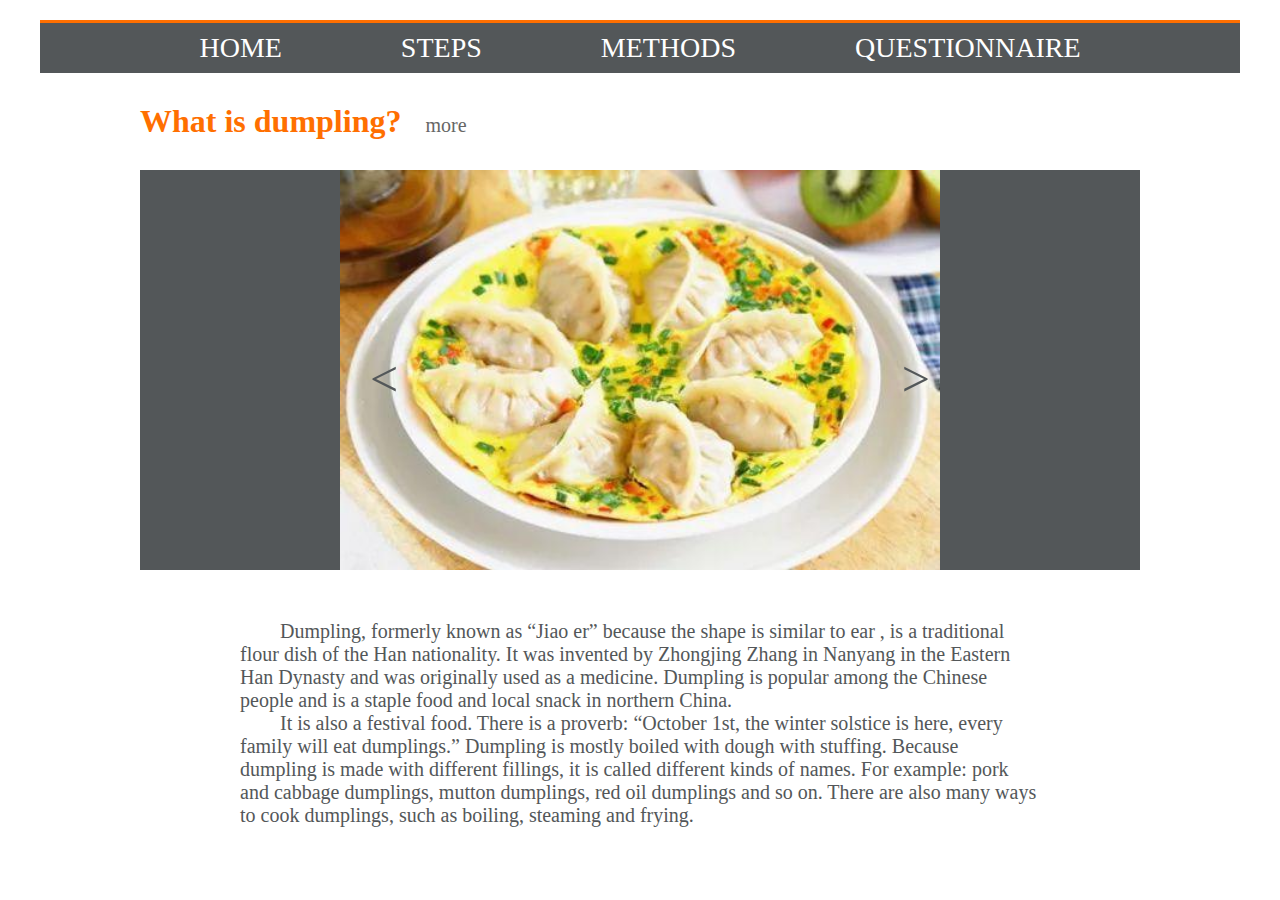
<file: index.html>
<!DOCTYPE html>
<html lang="en">

<head>
    <meta charset="UTF-8">
    <meta name="viewport" content="width=device-width, initial-scale=1.0">
    <title>dumpling</title>
    <link rel="stylesheet" href="style/home.css">
    <link rel="stylesheet" href="style/base.css">
</head>

<body>
    <nav class="nav">
        <div>
            <a href="index.html"> HOME</a>
            <a href="steps.html"> STEPS</a>
            <a href="methods.html"> METHODS</a>
            <a href="questionnaire.html"> QUESTIONNAIRE</a>
        </div>

    </nav>
    <section class="content">
        <h1>What is dumpling?</h1>
        <span><a href="https://en.wikipedia.org/wiki/Dumpling">more</a></span>
        <div>
            <div class="box1">
                <ul class="box2" style="left:-600px">
                    <!-- source：https://image.baidu.com/search/index?tn=baiduimage&ct=201326592&lm=-1&cl=2&ie=gb18030&word=%BD%C8%D7%D3&fr=ala&ala=1&alatpl=adress&pos=0&hs=2&xthttps=000000 -->
                    <!-- source：https://www.google.com/search?q=dumpling&sxsrf=ALeKk02L11r6E32l6JchElVYU9lD1PqIRw:1621924337460&source=lnms&tbm=isch&sa=X&ved=2ahUKEwjUhfL_muTwAhXOsJ4KHQwDAIQQ_AUoAnoECAIQBA&biw=1920&bih=969 -->
                    <li><img src="img/home/5.jpg" alt=""></li>
                    <li><img src="img/home/1.jpg" alt=""></li>
                    <li><img src="img/home/2.jpg" alt=""></li>
                    <li><img src="img/home/3.jpg" alt=""></li>
                    <li><img src="img/home/4.jpg" alt=""></li>
                    <li><img src="img/home/5.jpg" alt=""></li>
                    <li><img src="img/home/1.jpg" alt=""></li>
                </ul>
                <span class="arrow_left">&lt;</span>
                <span class="arrow_right">&gt;</span>
            </div>
        </div>


        <p>Dumpling, formerly known as “Jiao er” because the shape is similar to ear , is a traditional flour dish of
            the
            Han nationality. It was invented by Zhongjing Zhang in Nanyang in the Eastern Han Dynasty and was originally
            used as a medicine. Dumpling is popular among the Chinese people and is a staple food and local snack in
            northern China. <br> &nbsp; &nbsp; &nbsp; &nbsp; It is also a festival food. There is a proverb: “October
            1st, the winter
            solstice
            is
            here,
            every
            family will eat dumplings.” Dumpling is mostly boiled with dough with stuffing. Because dumpling is made
            with
            different fillings, it is called different kinds of names. For example: pork and cabbage dumplings, mutton
            dumplings, red oil dumplings and so on. There are also many ways to cook dumplings, such as boiling,
            steaming
            and frying.
        </p>
    </section>
    <script src="js/home.js"></script>


</body>

</html>
</file>
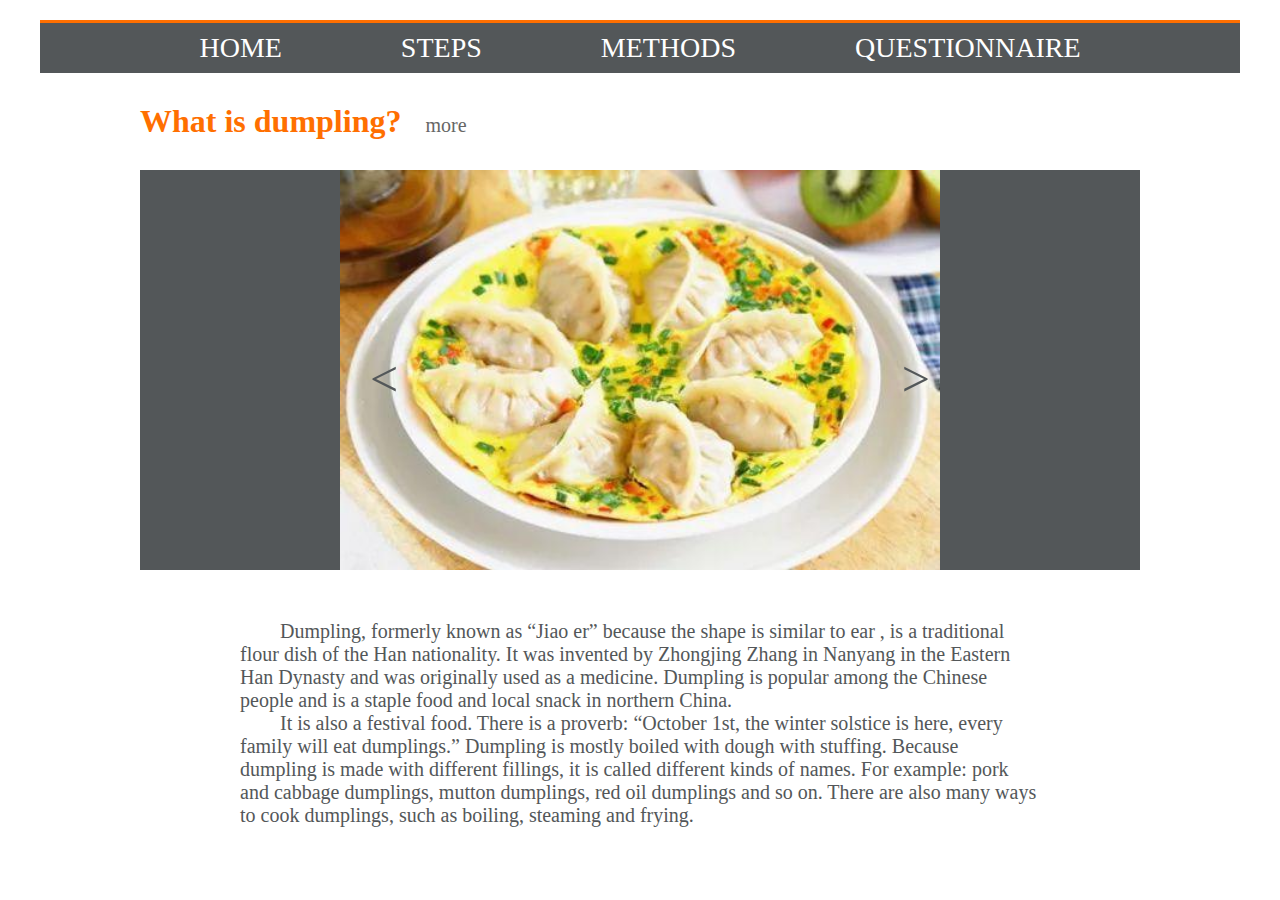
<file: home.html>
<!DOCTYPE html>
<html lang="en">

<head>
    <meta charset="UTF-8">
    <meta name="viewport" content="width=device-width, initial-scale=1.0">
    <title>dumpling</title>
    <link rel="stylesheet" href="style/home.css">
    <link rel="stylesheet" href="style/base.css">
</head>

<body>
    <nav class="nav">
        <div>
            <a href="home.html"> HOME</a>
            <a href="steps.html"> STEPS</a>
            <a href="methods.html"> METHODS</a>
            <a href="questionnaire.html"> QUESTIONNAIRE</a>
        </div>

    </nav>
    <section class="content">
        <h1>What is dumpling?</h1>
        <span><a href="https://en.wikipedia.org/wiki/Dumpling">more</a></span>
        <div>
            <div class="box1">
                <ul class="box2" style="left:-600px">
                    <!-- https://image.baidu.com/search/index?tn=baiduimage&ct=201326592&lm=-1&cl=2&ie=gb18030&word=%BD%C8%D7%D3&fr=ala&ala=1&alatpl=adress&pos=0&hs=2&xthttps=000000 -->
                    <li><img src="img/home/5.jpg" alt=""></li>
                    <li><img src="img/home/1.jpg" alt=""></li>
                    <li><img src="img/home/2.jpg" alt=""></li>
                    <li><img src="img/home/3.jpg" alt=""></li>
                    <li><img src="img/home/4.jpg" alt=""></li>
                    <li><img src="img/home/5.jpg" alt=""></li>
                    <li><img src="img/home/1.jpg" alt=""></li>
                </ul>
                <span class="arrow_left">&lt;</span>
                <span class="arrow_right">&gt;</span>
            </div>
        </div>


        <p>Dumpling, formerly known as “Jiao er” because the shape is similar to ear , is a traditional flour dish of
            the
            Han nationality. It was invented by Zhongjing Zhang in Nanyang in the Eastern Han Dynasty and was originally
            used as a medicine. Dumpling is popular among the Chinese people and is a staple food and local snack in
            northern China. <br> &nbsp; &nbsp; &nbsp; &nbsp; It is also a festival food. There is a proverb: “October
            1st, the winter
            solstice
            is
            here,
            every
            family will eat dumplings.” Dumpling is mostly boiled with dough with stuffing. Because dumpling is made
            with
            different fillings, it is called different kinds of names. For example: pork and cabbage dumplings, mutton
            dumplings, red oil dumplings and so on. There are also many ways to cook dumplings, such as boiling,
            steaming
            and frying.
        </p>
    </section>
    <script src="js/home.js"></script>


</body>

</html>
</file>
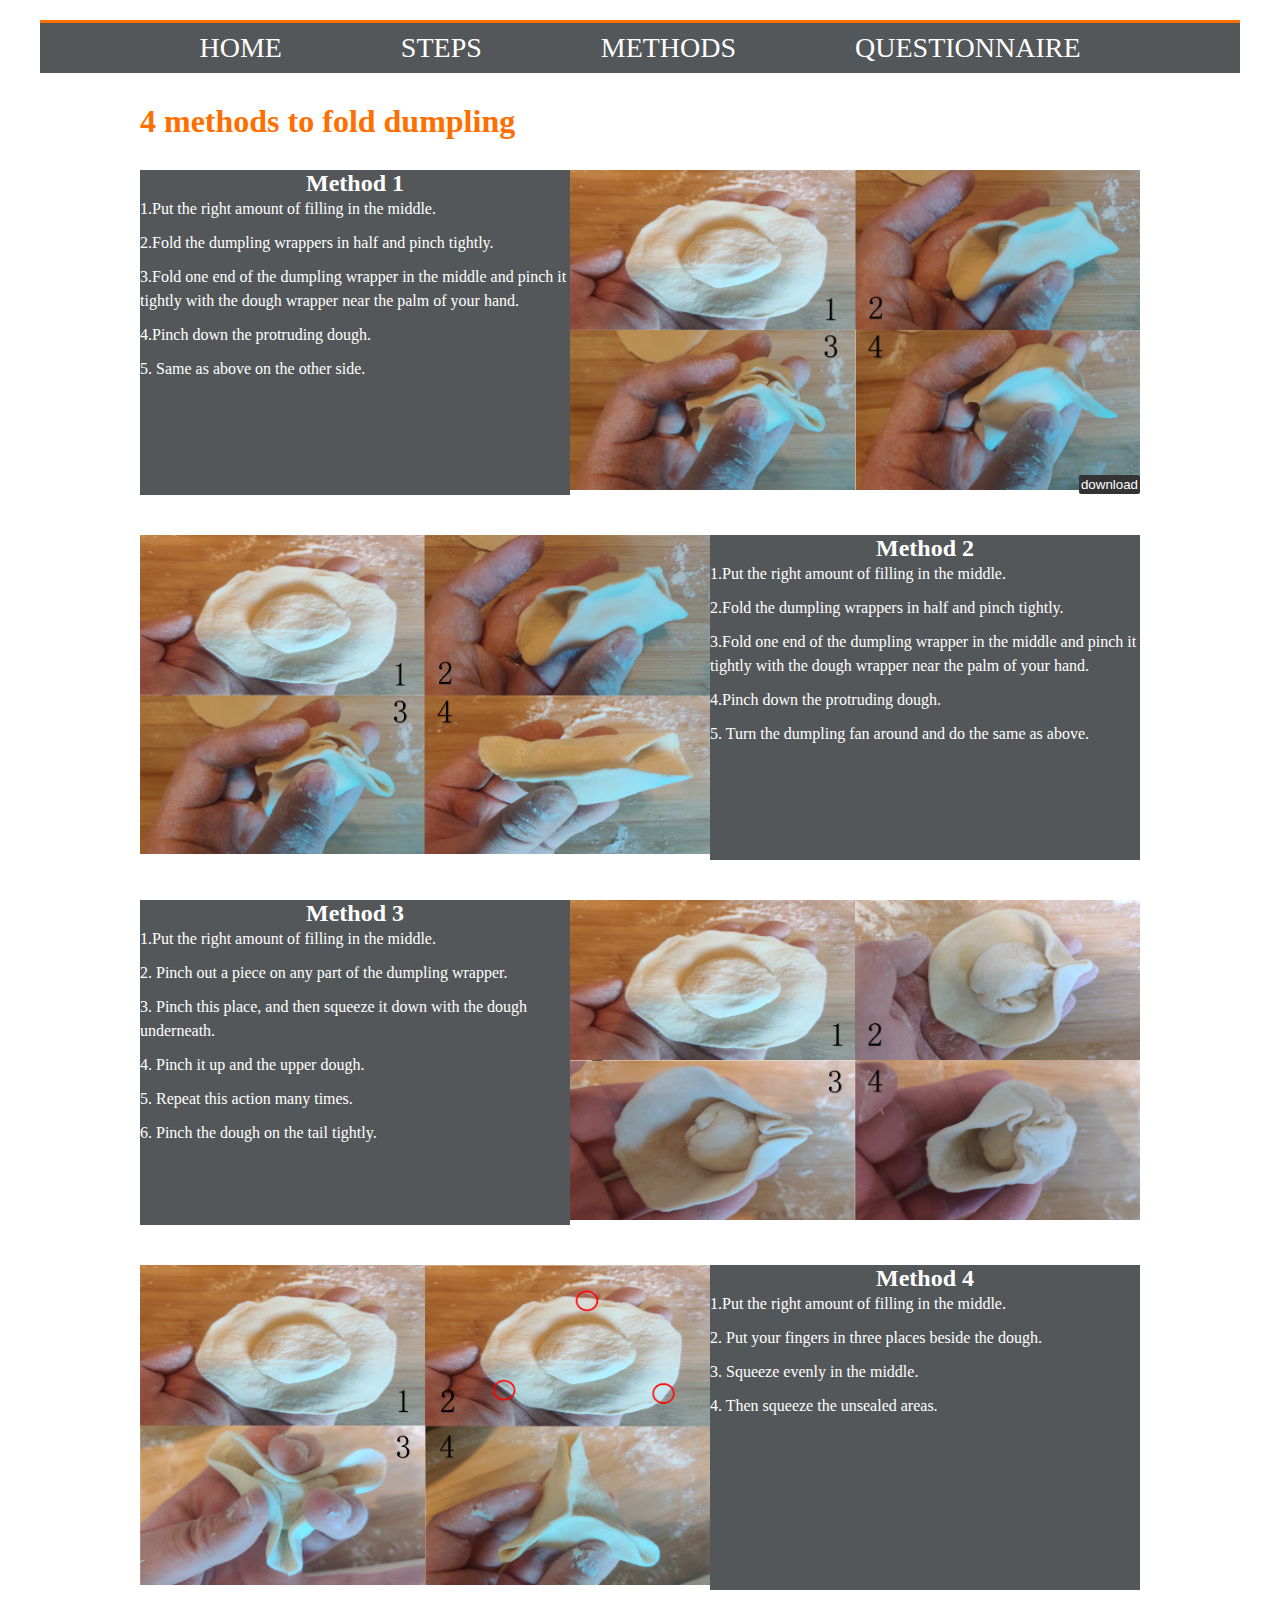
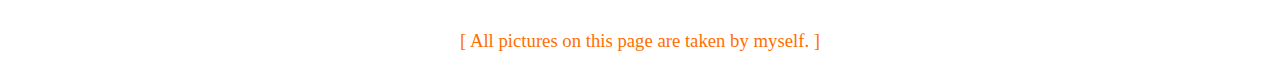
<file: methods.html>
<!DOCTYPE html>
<html lang="en">

<head>
    <meta charset="UTF-8">
    <meta name="viewport" content="width=device-width, initial-scale=1.0">
    <title>dumpling</title>
    <link rel="stylesheet" href="style/methods.css">
    <link rel="stylesheet" href="style/base.css">
</head>

<body>
    <nav class="nav">
        <div>
            <a href="index.html"> HOME</a>
            <a href="steps.html"> STEPS</a>
            <a href="methods.html"> METHODS</a>
            <a href="questionnaire.html"> QUESTIONNAIRE</a>
        </div>

    </nav>
    <section class="content">
        <h1>4 methods to fold dumpling</h1>

        <div class="items">
            <div class="left">
                <h2>Method 1</h2>
                <ul>
                    <li>1.Put the right amount of filling in the middle.</li>
                    <li>2.Fold the dumpling wrappers in half and pinch tightly.</li>
                    <li>3.Fold one end of the dumpling wrapper in the middle and pinch it tightly with the dough wrapper
                        near the palm of your hand.</li>
                    <li>4.Pinch down the protruding dough.</li>
                    <li>5. Same as above on the other side.</li>
                </ul>
            </div>
            <div class="right">
                <img src="img/methods/1.png" id="img1" alt="">
                <button>download</button>
            </div>
        </div>
        <div class="items">
            <div class="right">
                <img src="img/methods/2.png" alt="">
            </div>
            <div class="left">
                <h2>Method 2</h2>
                <ul>
                    <li>1.Put the right amount of filling in the middle.</li>
                    <li>2.Fold the dumpling wrappers in half and pinch
                        tightly.</li>
                    <li>3.Fold one end of the dumpling wrapper in the middle and pinch it tightly with the dough
                        wrapper near the palm of your hand.</li>
                    <li>4.Pinch down the protruding dough.</li>
                    <li>5. Turn the dumpling fan around
                        and do the same as above.</li>
                </ul>
            </div>

        </div>
        <div class="items">
            <div class="left">
                <h2>Method 3</h2>
                <ul>
                    <li>1.Put the right amount of filling in the middle.</li>
                    <li>2. Pinch out a piece on any part of the dumpling wrapper.</li>
                    <li>3. Pinch this place, and then squeeze it down with the dough underneath.</li>
                    <li>4. Pinch it up and the upper dough.</li>
                    <li>5. Repeat this action many times.</li>
                    <li>6. Pinch the dough on the tail tightly.</li>
                </ul>
            </div>
            <div class="right">
                <img src="img/methods/3.png" alt="">
            </div>
        </div>
        <div class="items">
            <div class="right">
                <img src="img/methods/4.png" alt="">
            </div>
            <div class="left">
                <h2>Method 4</h2>
                <ul>
                    <li>1.Put the right amount of filling in the middle.</li>
                    <li>2. Put your fingers in three places beside the dough.</li>
                    <li>3. Squeeze evenly in the middle.</li>
                    <li>4. Then squeeze the unsealed areas.</li>
                </ul>
            </div>

        </div>
        <h3>[ All pictures on this page are taken by myself. ]</h3>
    </section>
    <script src="js/methods.js"></script>


</body>

</html>
</file>
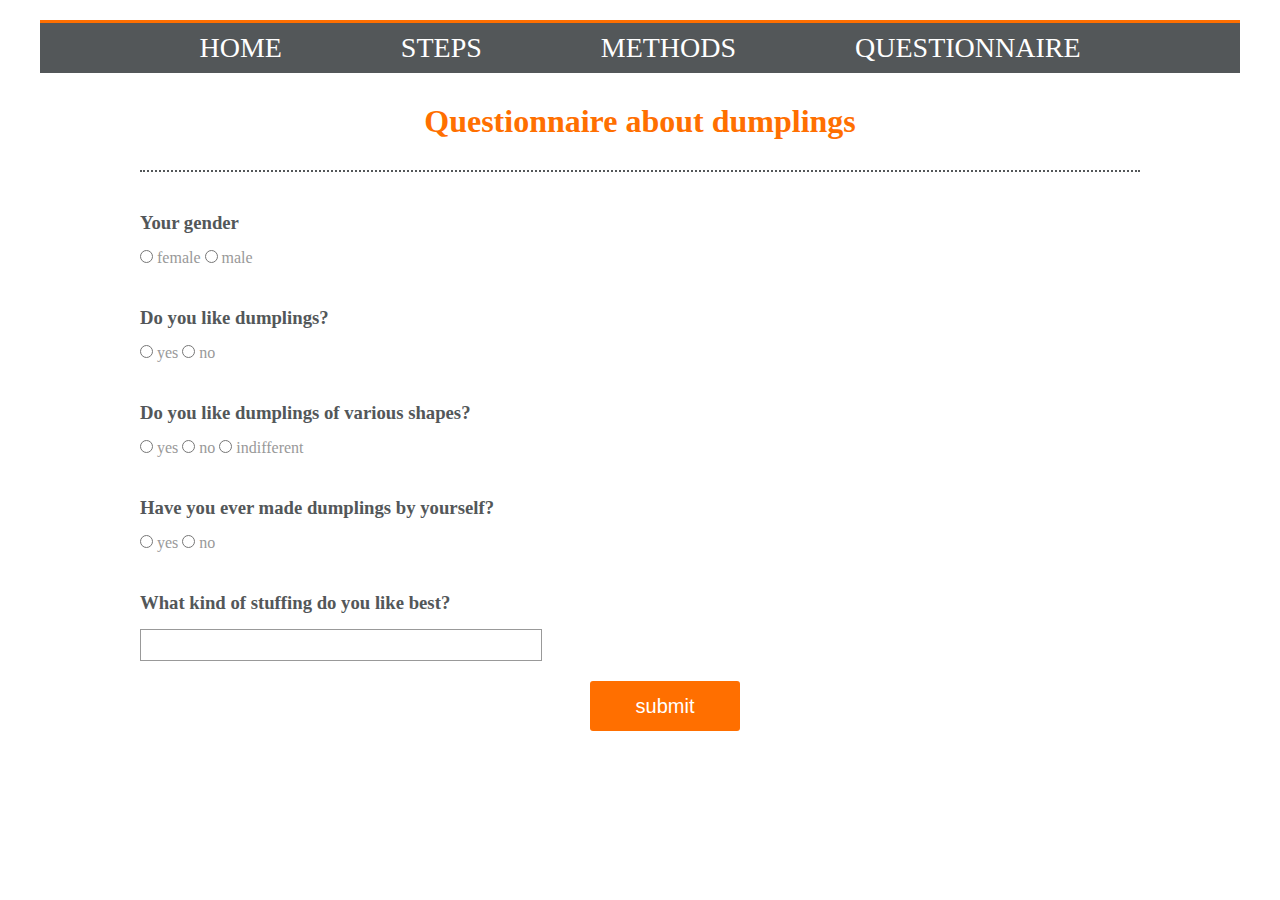
<file: questionnaire.html>
<!DOCTYPE html>
<html lang="en">

<head>
    <meta charset="UTF-8">
    <meta name="viewport" content="width=device-width, initial-scale=1.0">
    <title>dumpling</title>
    <link rel="stylesheet" href="style/questionnaire.css">
    <link rel="stylesheet" href="style/base.css">
</head>

<body>
    <nav class="nav">
        <div>
            <a href="index.html"> HOME</a>
            <a href="steps.html"> STEPS</a>
            <a href="methods.html"> METHODS</a>
            <a href="questionnaire.html"> QUESTIONNAIRE</a>
        </div>

    </nav>
    <section class="content">
        <h1>Questionnaire about dumplings</h1>
        <form name="dumplings" method="post"
            action="http://web.engr.oregonstate.edu/~zhangluy/tools/class-content/form_tests/check_request.php">
            <h3>Your gender</h3>
            <input type="radio" name="gender"> female
            <input type="radio" name="gender"> male
            <h3>Do you like dumplings?</h3>
            <input type="radio" name="Q1"> yes
            <input type="radio" name="Q1"> no
            <h3>Do you like dumplings of various shapes?</h3>
            <input type="radio" name="Q2"> yes
            <input type="radio" name="Q2"> no
            <input type="radio"> indifferent
            <h3>Have you ever made dumplings by yourself?</h3>
            <input type="radio" name="Q3"> yes
            <input type="radio" name="Q3"> no
            <h3>What kind of stuffing do you like best?</h3>
            <input type="text" name="Q4" class="text">
            <br>
            <input type="submit" class="submit" name="submit" value="submit">
        </form>

    </section>

</body>

</html>
</file>
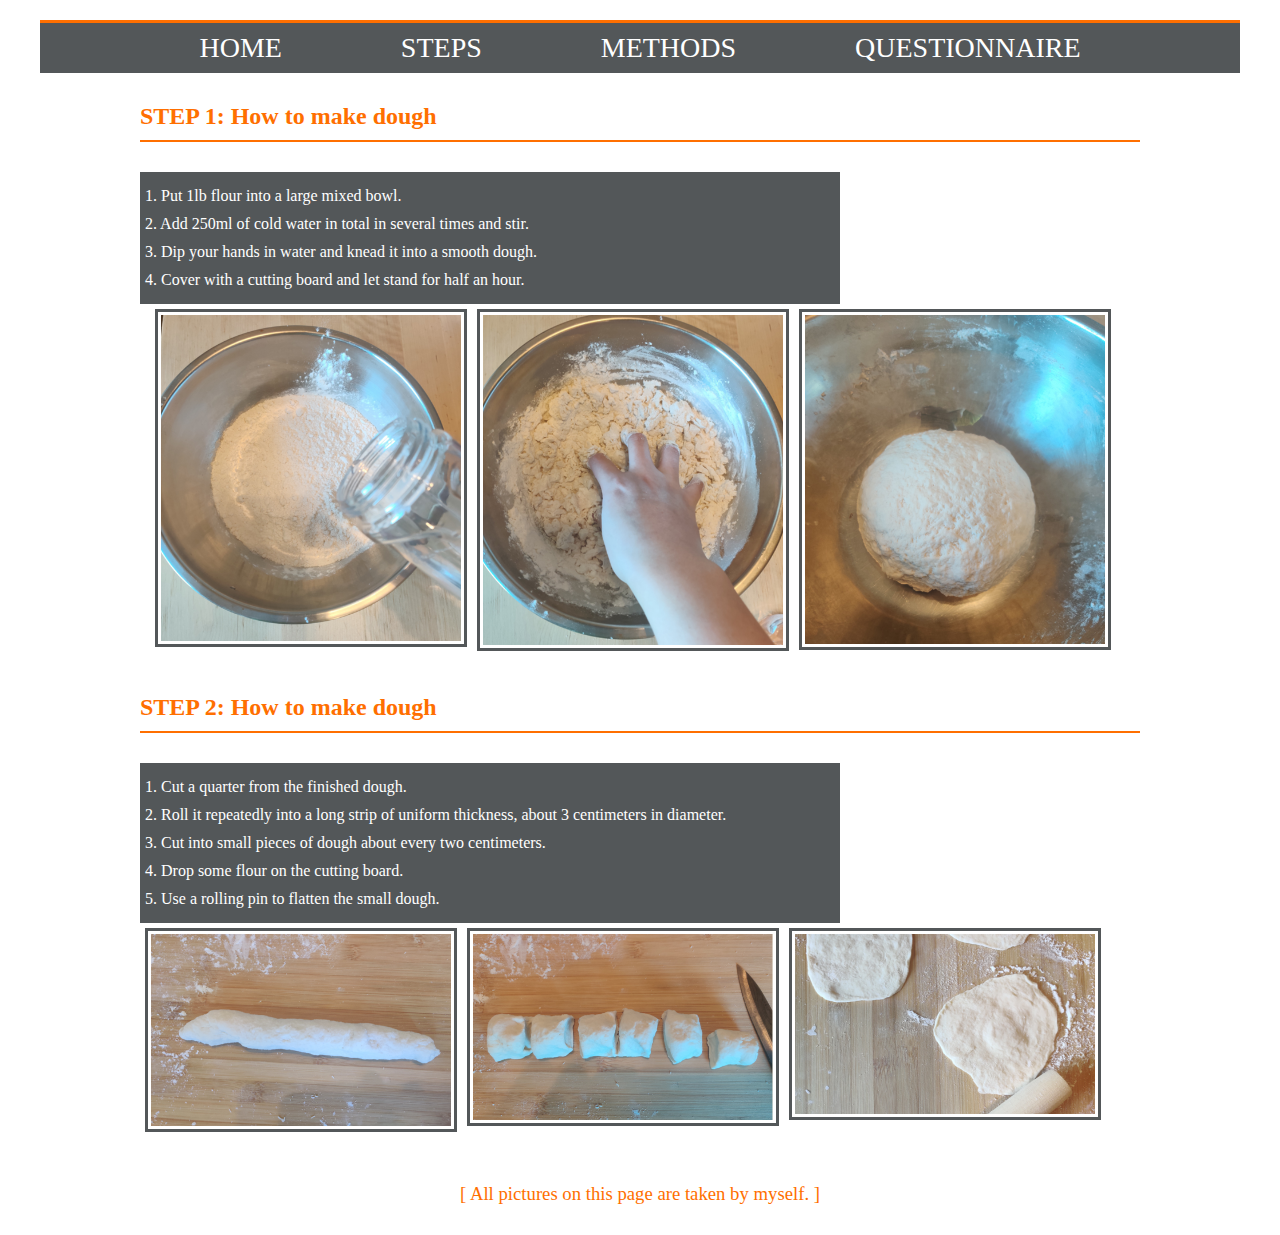
<file: steps.html>
<!DOCTYPE html>
<html lang="en">

<head>
    <meta charset="UTF-8">
    <meta name="viewport" content="width=device-width, initial-scale=1.0">
    <title>dumpling</title>
    <link rel="stylesheet" href="style/steps.css">
    <link rel="stylesheet" href="style/base.css">
</head>

<body>
    <nav class="nav">
        <div>
            <a href="index.html"> HOME</a>
            <a href="steps.html"> STEPS</a>
            <a href="methods.html"> METHODS</a>
            <a href="questionnaire.html"> QUESTIONNAIRE</a>
        </div>
    </nav>
    <section class="content">
        <div class="items">
            <h2>STEP 1: How to make dough</h2>
            <ul>
                <li>1. Put 1lb flour into a large mixed bowl.</li>
                <li>2. Add 250ml of cold water in total in several times and stir.</li>
                <li>3. Dip your hands in water and knead it into a smooth dough.</li>
                <li>4. Cover with a cutting board and let stand for half an hour.</li>
            </ul>
            <div class="images1">
                <img src="img/steps/1.png" alt="">
                <img src="img/steps/2.png" alt="">
                <img src="img/steps/3.png" alt="">
            </div>

        </div>
        <div class="items">
            <h2>STEP 2: How to make dough</h2>
            <ul>
                <li>1. Cut a quarter from the finished dough.</li>
                <li>2. Roll it repeatedly into a long strip of uniform thickness, about 3 centimeters in diameter.</li>
                <li>3. Cut into small pieces of dough about every two centimeters.</li>
                <li>4. Drop some flour on the cutting board.</li>
                <li>5. Use a rolling pin to flatten the small dough.</li>
            </ul>
            <div class="images2">
                <img src="img/steps/4.png" alt="">
                <img src="img/steps/5.png" alt="">
                <img src="img/steps/6.png" alt="">
            </div>

        </div>


    </section>
    <h3>[ All pictures on this page are taken by myself. ]</h3>

</body>

</html>
</file>
<file: style/home.css>
h1{
    display: inline-block;
    /* margin-top: 20px; */
}
span{
    margin-left: 20px;
    
}

.content>div{
    background-color: #535759;
    width: 100%;
}
.box1 {
    position: relative;
    width: 600px;
    height: 400px;
    margin-left: 200px;
    overflow: hidden;
    
}

.box2 {
    position: absolute;
    width: 4200px;
    height: 400px;
    /* left: -600px; */
    z-index: 1;
}

img {
    float: left;
    width: 600px;
    height: 400px;
}
.box1 span{
    position: absolute;
    top: 180px;
    color: #535759;
    font-size: 50px;
    z-index: 2;
}
.arrow_left {
    left: 10px;
}
.arrow_right {
    right: 10px;
}


p{
    text-indent: 2em;
    overflow-y:scroll;
    color: #535759;
    font-size: 20px;
    padding-left: 100px;
    padding-right: 100px;
    width: 800px;
    height: 230px;
    margin-top: 50px;
}

a {
    color: #666;
    font-size: 20px;
}
</file>
<file: style/base.css>
*{
    margin: 0;
    padding: 0;
}
h1{
    color: #ff6f00;
    
    font-size: 32px;
    margin-top: 30px;
    margin-bottom: 30px;
}
a{
    text-decoration: none;
   
}
li{
    list-style: none;
}
.content{
    width: 1000px;
    margin: 0 auto;
}
.nav{
    background-color: #535759;
    width: 1200px;
    margin: 0 auto;
    height: 50px;
    border-top: 3px solid #ff6f00;
    margin-top: 20px;
}
.nav > div{
    width: 1000px;
    margin: 0 auto;
    display: flex;
}
.nav a {
    flex-grow: 1;
    line-height: 50px;
    display: block;
    
    color: white;
    font-size: 28px;
    text-align: center;
}

.nav a:hover {
    background-color: #ff6f00;
}
</file>
<file: style/methods.css>
.items{
    height: 325px;
    overflow: hidden;
    margin-bottom: 40px;
}
.left{
    float: left;
    width: 430px;
    height: 100%;
    background-color: #535759;
    color: white;
    
}
.left h2{
    text-align: center;
}
.left li{
    line-height: 24px;
    margin-bottom: 10px;
    
    
}

.right{
    float: left;
    position: relative;
    width: 570px;
}
button{
    outline: none;
    position: absolute;
    right: 0;
    bottom: 0;
    background-color: #333;
    color: white;
    border: 0;
    padding: 2px;
    border-radius: 2px;
}

img{
    width: 100%;
}
h3{
    text-align: center;
    font-weight: 400;
    margin-bottom: 30px;
    color: #ff6f00;
}
</file>
<file: style/questionnaire.css>
*{
    color: #999;
}
h1{
    text-align: center;
    padding-bottom: 30px;
    border-bottom: 2px dotted #535759;
}
h3{
    color: #535759;
    margin-top: 40px;
    margin-bottom: 15px;
}
.text{
    outline: none;
    width: 400px;
    height: 30px;
    border: 1px solid #999;
}
.submit{
    width: 150px;
    height: 50px;
    background-color: #ff6f00;
    margin-top: 20px;
    margin-left: 450px;
    border-radius: 3px;
    border: 0;
    outline: none;
    font-size: 20px;
    color: white;
}
</file>
<file: style/steps.css>
h2{
    color: #ff6f00;
    
    border-bottom: 2px solid #ff6f00;
    padding-bottom: 10px;
    margin-top: 30px;
    margin-bottom: 30px;
}
ul{
    background-color: #535759;
    width: 700px;
    padding-top: 10px;
    padding-bottom: 10px;
    
}
li{
    color: white;
    padding: 5px;
    /* background-color: #535759; */
}

.images1{
    width: 100%;
    height: 360px;
    overflow: hidden;
    margin-left: 10px;
}
.images2{
    height: 260px;
}

img{
    width: 30%;
    float: left;
    border: 3px solid #535759;
    padding: 3px;
    margin: 5px;
    
}
h3{
    text-align: center;
    font-weight: 400;
    margin-bottom: 30px;
    color: #ff6f00;
}
</file>
